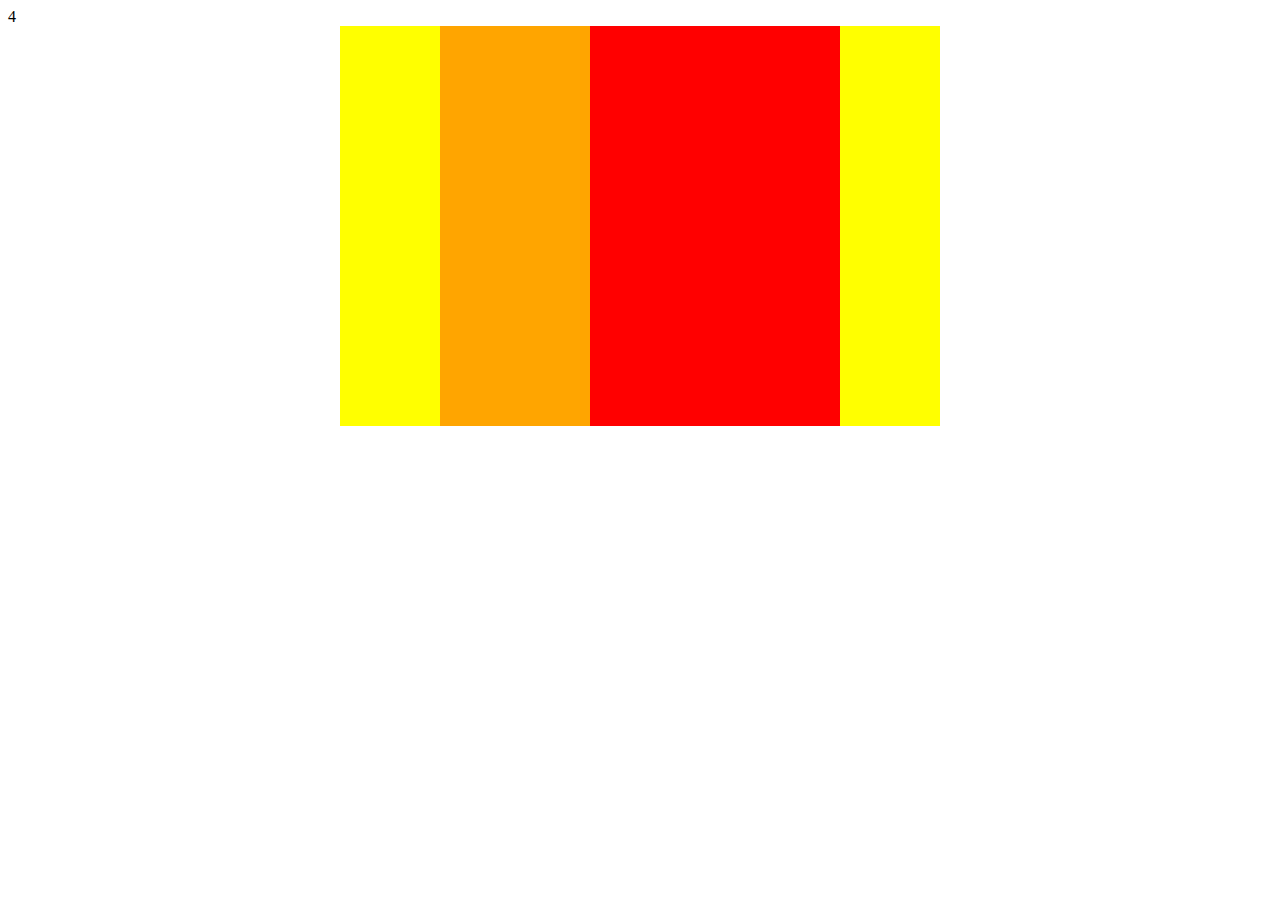
<file: boxes/index.html>
<!DOCTYPE html>
<html lang="ja">
  <head>
    <meta charset="UTF-8" />
    <title>boxes</title>
    <link rel="stylesheet" href="style.css" />
 4 </head>

  <body>
    <div class="boxes">
      <div class="box1"></div>
      <div class="box2"></div>
    </div>
  </body>
</html>
</file>
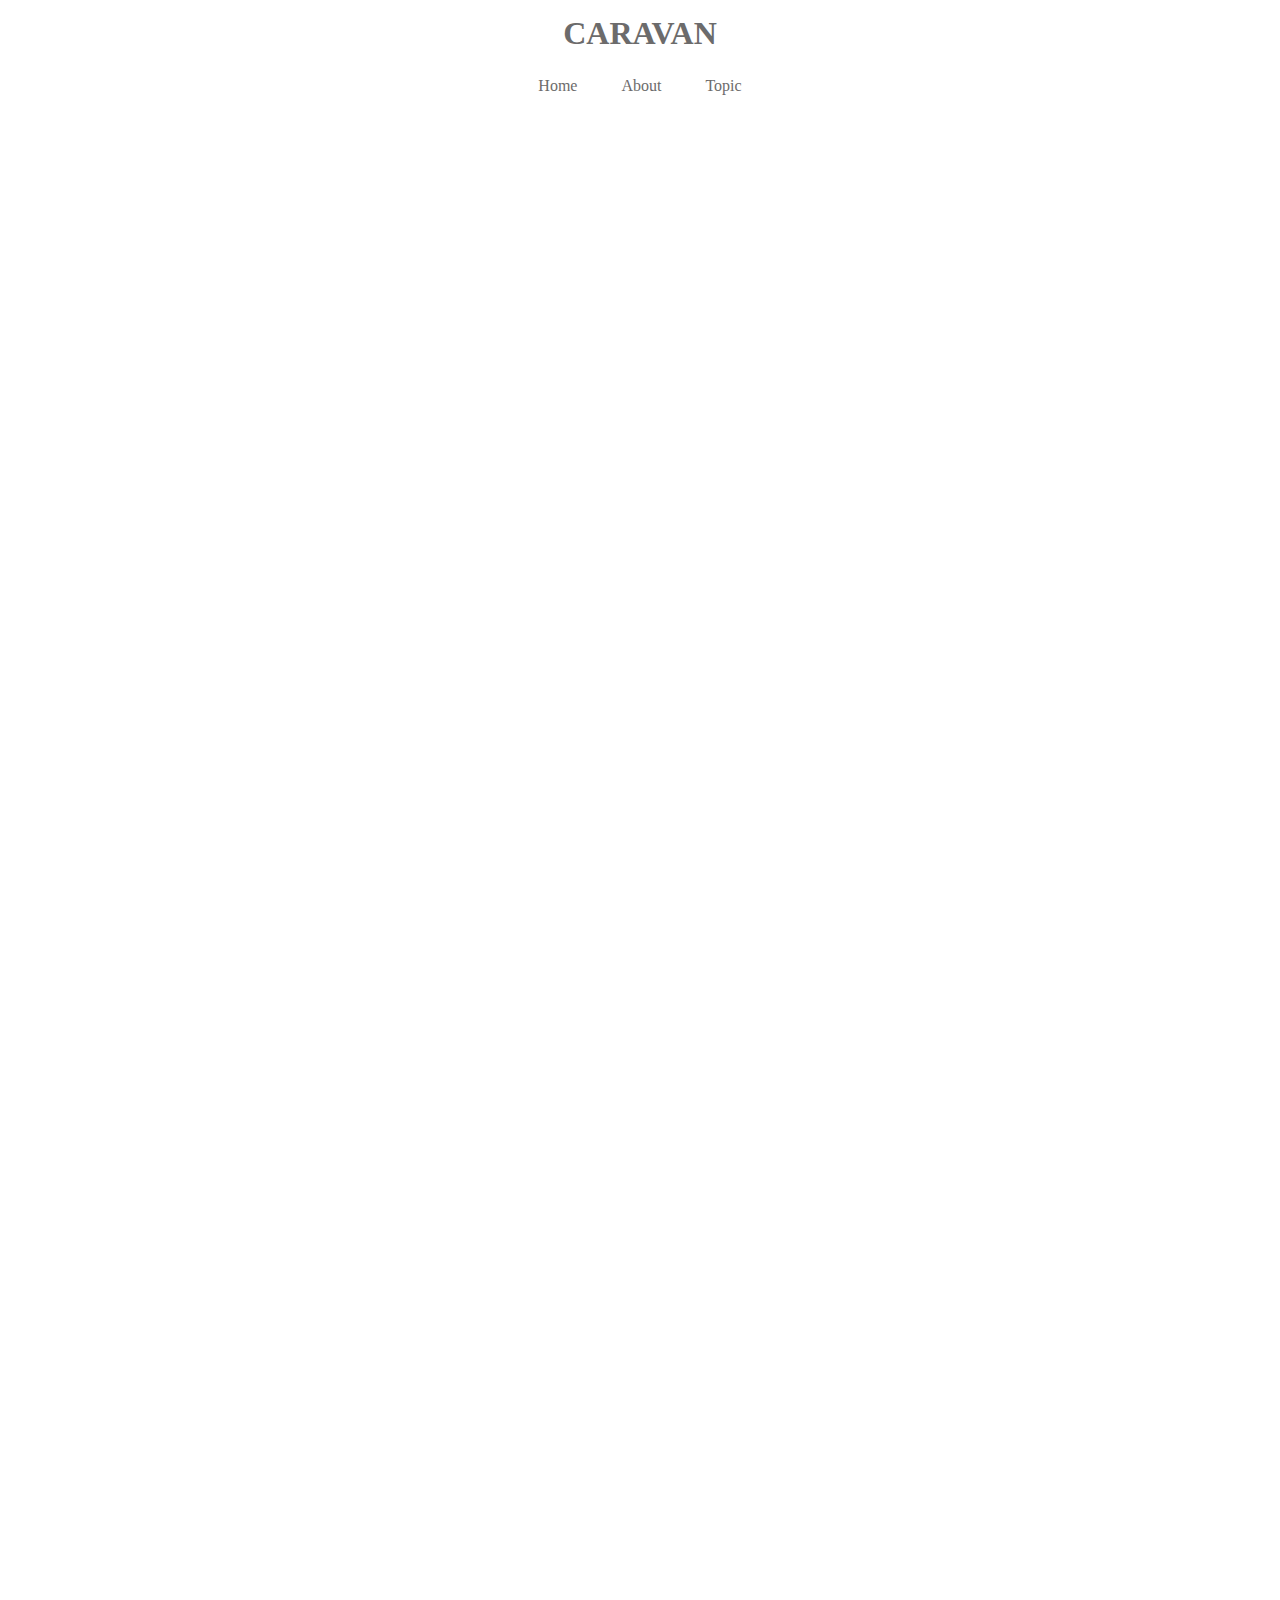
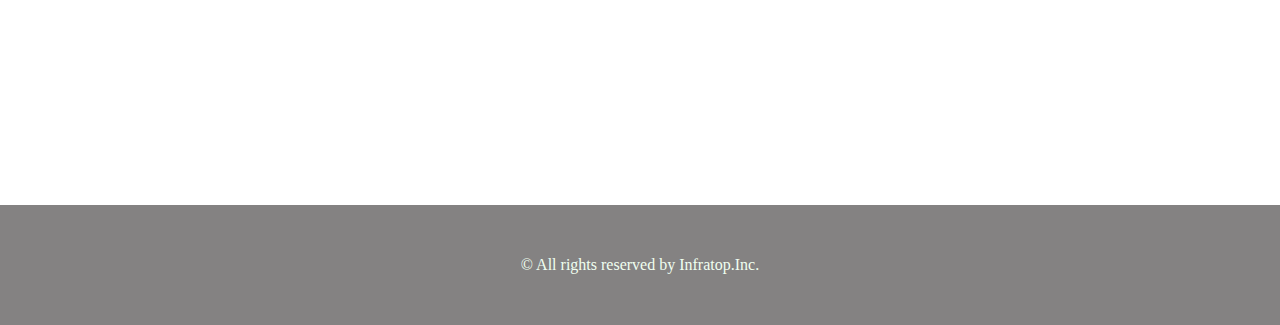
<file: caravan/index.html>
<!DOCTYPE html>
<html lang="ja">
  <head>
    <meta charset="UTF-8" />
    <link rel="stylesheet" href="style.css" />
    <title>CARAVAN</title>
  </head>

  <body>
    <header>
      <h1 class="heading">
        <a href="index.html">
          CARAVAN
        </a>
         </h1>
    </header>
    <nav>
      <ul class="nav-list">
        <li class="nav-list-item">
          <a href="index.html">Home</a>
        </li>
        <li class="nav-list-item">About</li>
        <li class="nav-list-item">Topic</li>
      </ul>
    </nav>
    </div>
    <div class="main-visual">
      <div class="main-visual-content"></div>
    </div>
    <div class="main">
      <div class="blog"></div>
      <div class="sidebar"></div>
    </div>
    <footer>
      <p class="footer-text">© All rights reserved by Infratop.Inc.</p>
    </footer>
  </body>
</html>
</file>
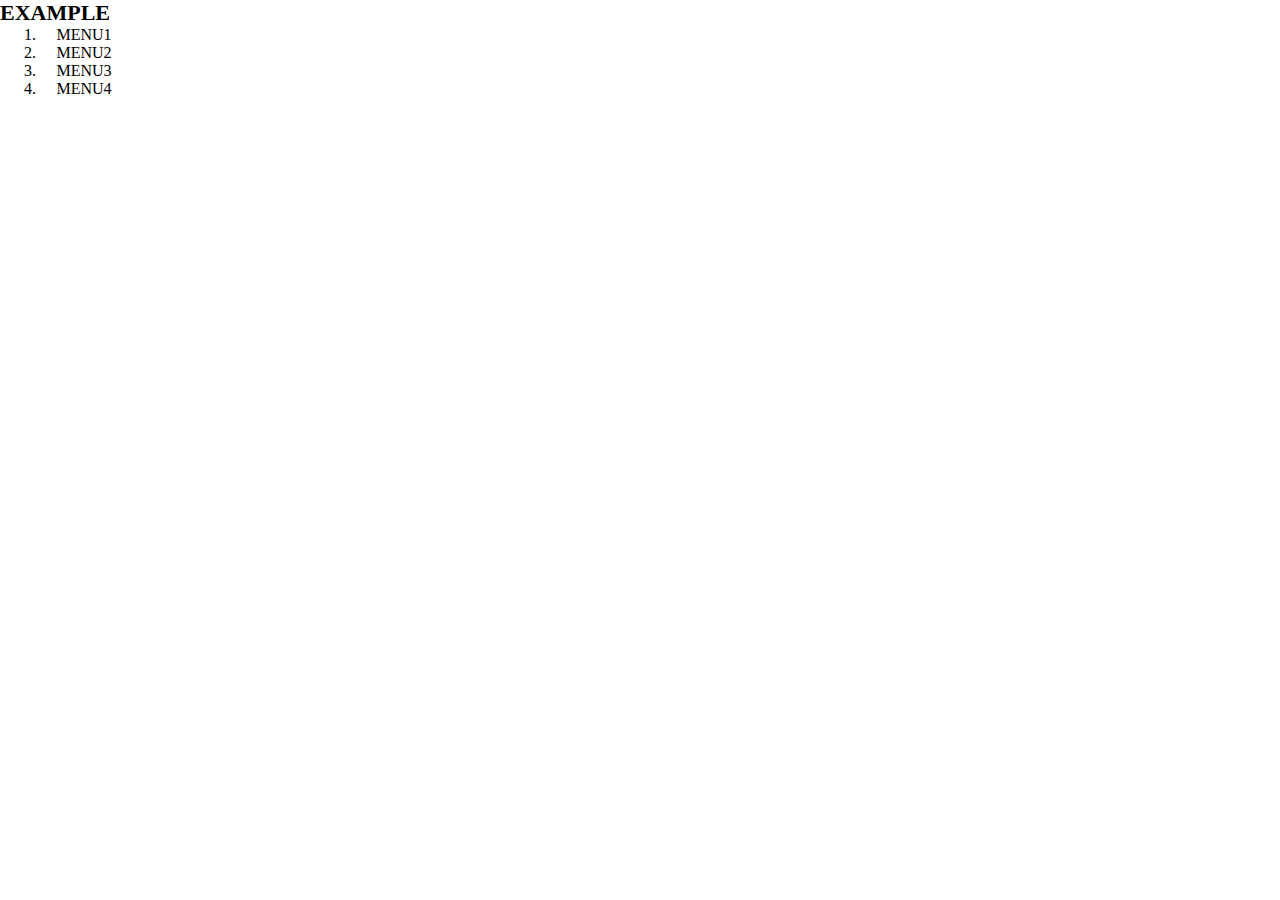
<file: chapter5_plactice/index.html>
<!DOCTYPE html>
<html lang="ja">
 <head>
  <meta charset="UTF-8" />
  <link rel="stylesheet" href="index.css" />
 </head>

 <body>
  <header>
     <h1 class="headline">EXAMPLE</h1>
     <nav class="nav">
       <ol class="list">
        <li class="list-item">MENU1</li>
        <li class="list-item">MENU2</li>
        <li class="list-item">MENU3</li>
        <li class="list-item">MENU4</li>
       </ol>
     </nav>
  </header>
 </body>

<footer></footer>
</html>
</file>
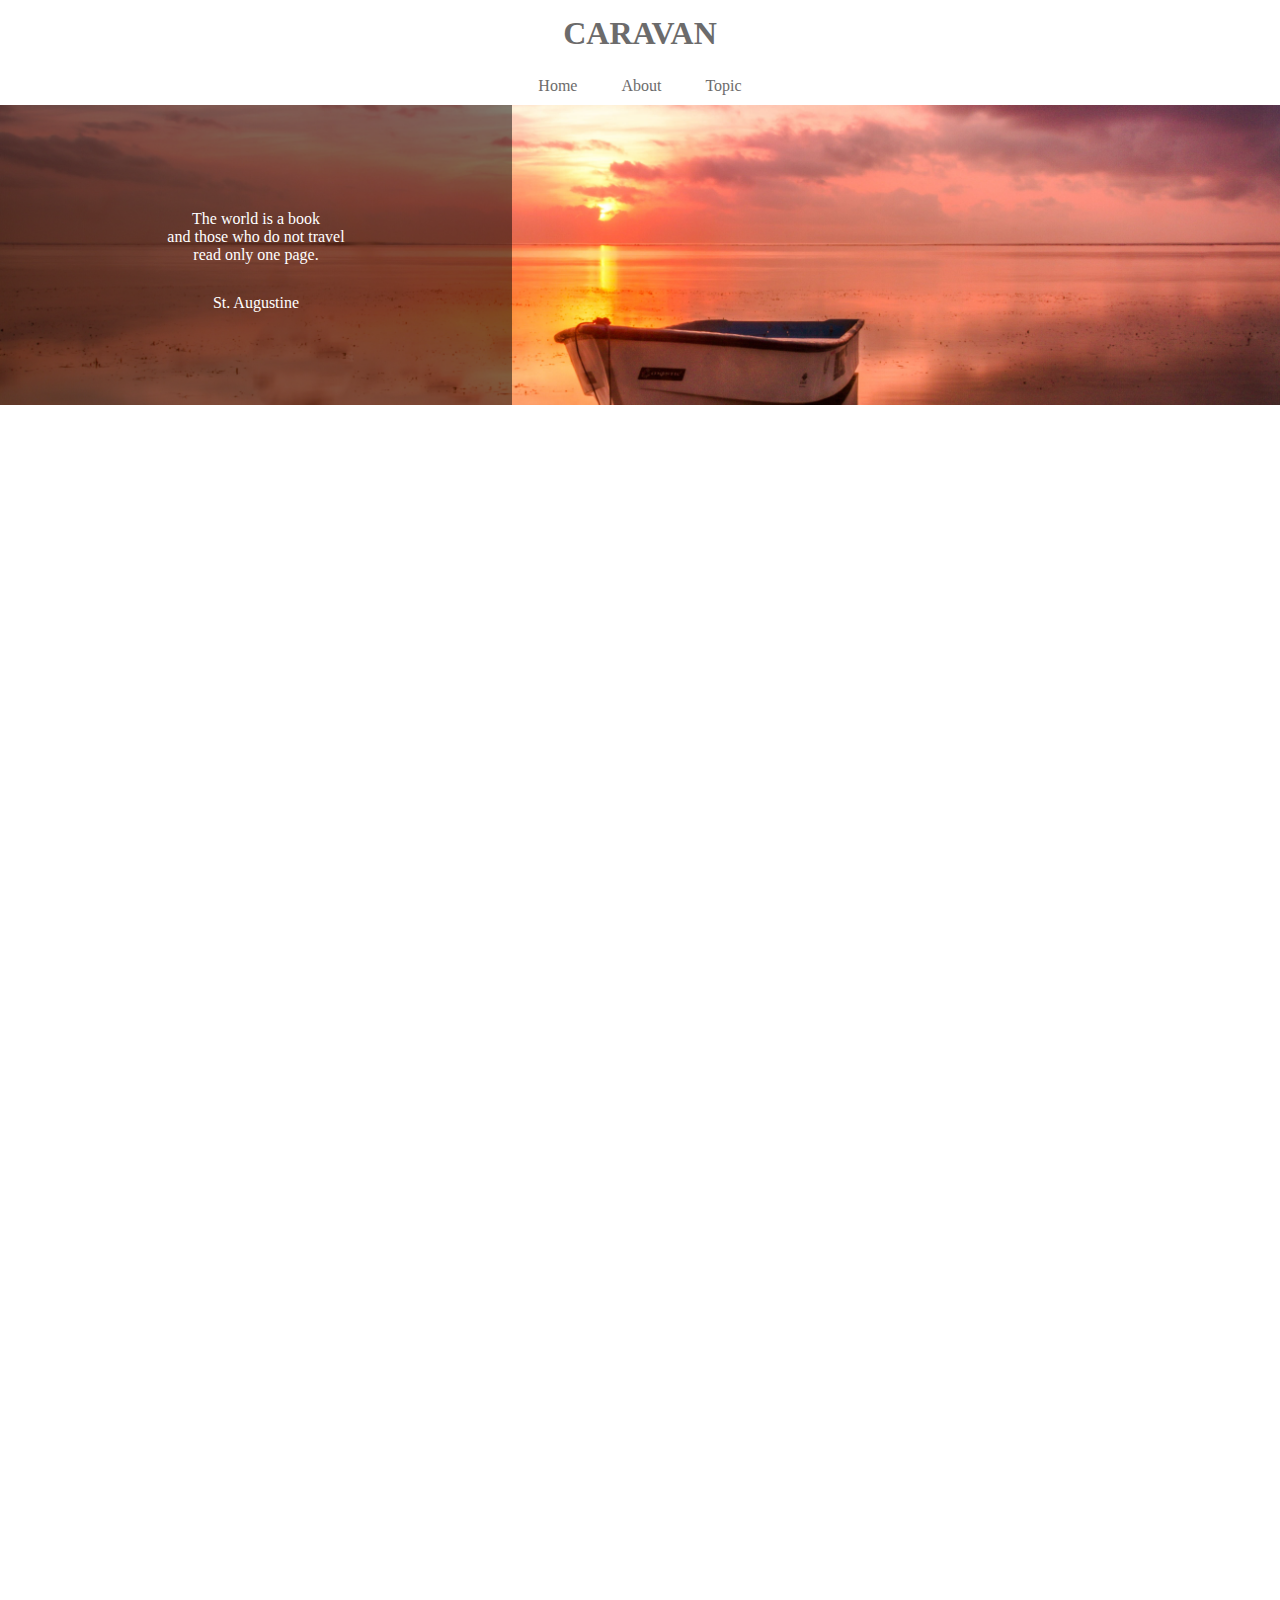
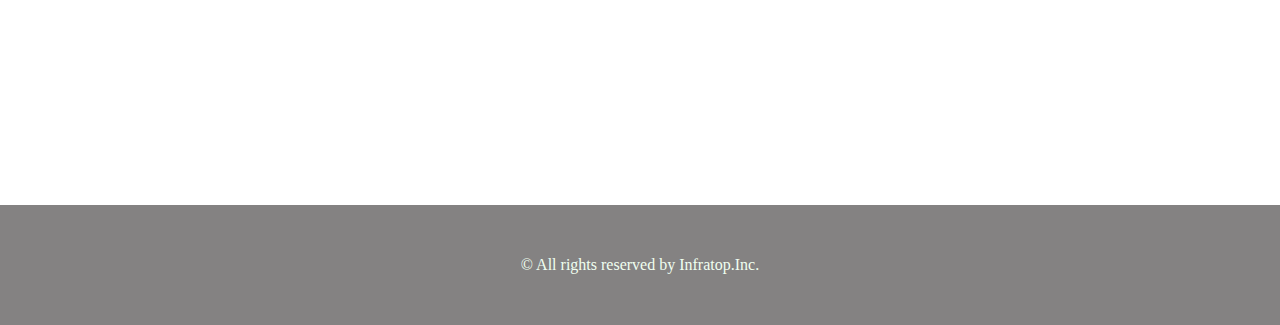
<file: chapter6/index.html>
<!DOCTYPE html>
<html lang="ja">
  <head>
    <meta charset="UTF-8" />
    <link rel="stylesheet" href="style.css" />
    <title>CARAVAN</title>
  </head>

  <body>
    <header>
      <h1 class="heading">
        <a href="index.html">
          CARAVAN
        </a>
         </h1>
    </header>
    <nav>
      <ul class="nav-list">
        <li class="nav-list-item">
          <a href="index.html">Home</a>
        </li>
        <li class="nav-list-item">About</li>
        <li class="nav-list-item">Topic</li>
      </ul>
    </nav>
    </div>
    <div class="main-visual">
      <div class="main-visual-content">
        <p class="main-visual-text">
           The world is a book<br />
           and those who do not travel<br /> 
           read only one page.
       </p>
        <p class="main-visual-name">
          St. Augustine
        </p>
      </div>
    </div>
    <div class="main">
      <div class="blog"></div>
      <div class="sidebar"></div>
    </div>
    <footer>
      <p class="footer-text">© All rights reserved by Infratop.Inc.</p>
    </footer>
  </body>
</html>
</file>
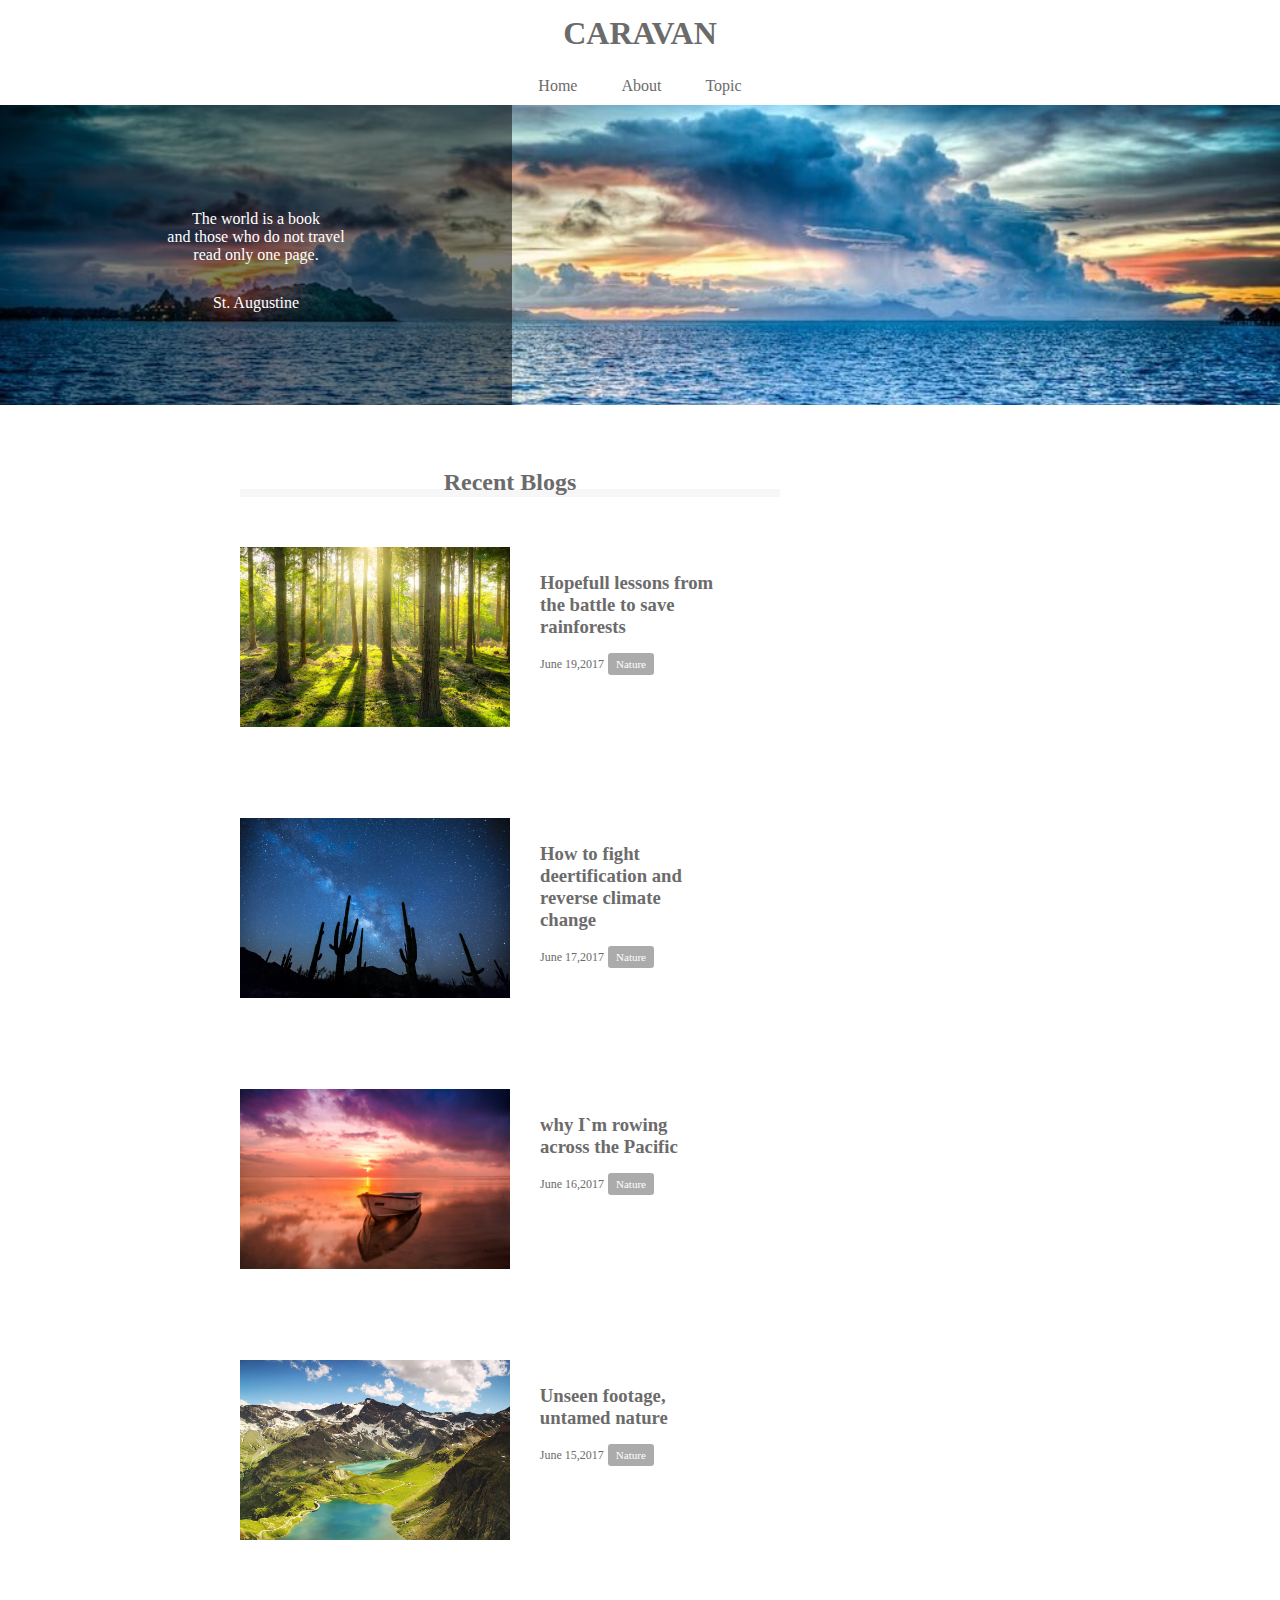
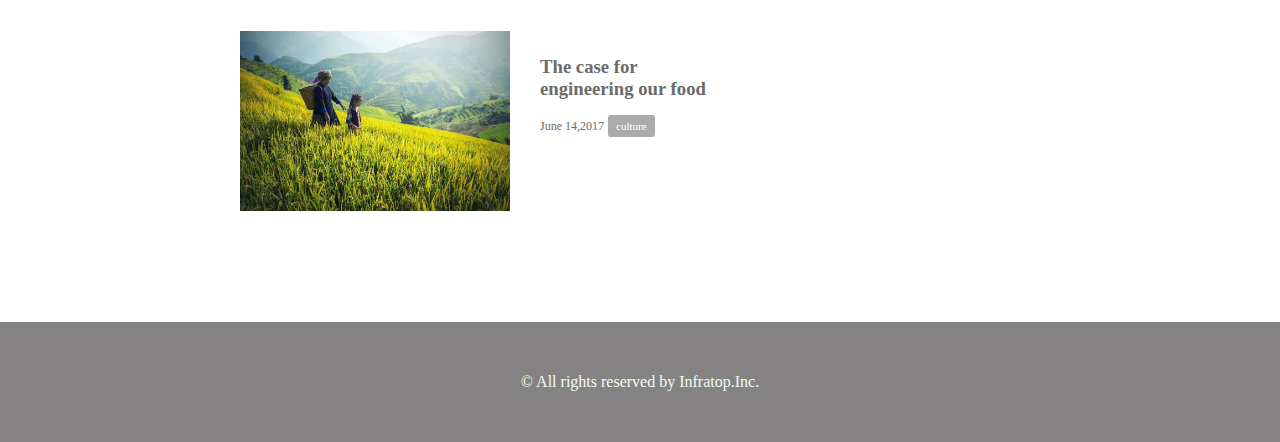
<file: chapter7/index.html>
<!DOCTYPE html>
<html lang="ja">
  <head>
    <meta charset="UTF-8" />
    <link rel="stylesheet" href="style.css" />
    <title>CARAVAN</title>
  </head>

  <body>
    <header>
      <h1 class="heading">
        <a href="index.html">
          CARAVAN
        </a>
         </h1>
    </header>
    <nav>
      <ul class="nav-list">
        <li class="nav-list-item">
          <a href="index.html">Home</a>
        </li>
        <li class="nav-list-item">About</li>
        <li class="nav-list-item">Topic</li>
      </ul>
    </nav>
    </div>
    <div class="main-visual">
      <div class="main-visual-content">
        <p class="main-visual-text">
           The world is a book<br />
           and those who do not travel<br /> 
           read only one page.
       </p>
        <p class="main-visual-name">
          St. Augustine
        </p>
      </div>
    </div>

    <main>
      <section class="blog">
        <h2 class="blog-heading">Recent Blogs</h2>
      <div class="blog-box">
        <div class="blog-item">
          <img class="blog-image" src="img/forest.jpg">
           <section class="blog-text">
            <h3 class="blog-text-heading">
              <href="singlr.html">
                Hopefull lessons from<br>
                the battle to save<br>
                rainforests
              </a>
            </h3>
            <p class="blog-date">June 19,2017</p>
            <span class="category">Nature</span>
          </section> 
        </div>
      </div>

      <div class="blog-box">
        <div class="blog-item">
          <img class="blog-image" src="img/desert.jpg">
           <section class="blog-text">
            <h3 class="blog-text-heading">
              <href="singlr.html">
                How to fight<br>
                deertification and<br>
                reverse climate<br>
                change
              </a>
            </h3>
            <p class="blog-date">June 17,2017</p>
            <span class="category">Nature</span>
          </section> 
        </div>
      </div>

      <div class="blog-box">
        <div class="blog-item">
          <img class="blog-image" src="img/sunset.jpg">
           <section class="blog-text">
            <h3 class="blog-text-heading">
              <href="singlr.html">
                why I`m rowing<br>
                across the Pacific<br>
              </a>
            </h3>
            <p class="blog-date">June 16,2017</p>
            <span class="category">Nature</span>
          </section> 
        </div>
      </div>

      <div class="blog-box">
        <div class="blog-item">
          <img class="blog-image" src="img/italy.jpg">
           <section class="blog-text">
            <h3 class="blog-text-heading">
              <href="singlr.html">
                Unseen footage,<br>
                untamed nature
              </a>
            </h3>
            <p class="blog-date">June 15,2017</p>
            <span class="category">Nature</span>
          </section> 
        </div>
      </div>

      <div class="blog-box">
        <div class="blog-item">
          <img class="blog-image" src="img/asia.jpg">
           <section class="blog-text">
            <h3 class="blog-text-heading">
              <href="singlr.html">
                The case for<br>
                engineering our food
              </a>
            </h3>
            <p class="blog-date">June 14,2017</p>
            <span class="category">culture</span>
          </section> 
        </div>
      </div>

      </section>
      <div class="sidebar"></div>
    </main>

    <footer>
      <p class="footer-text">© All rights reserved by Infratop.Inc.</p>
    </footer>
  </body>
</html>
</file>
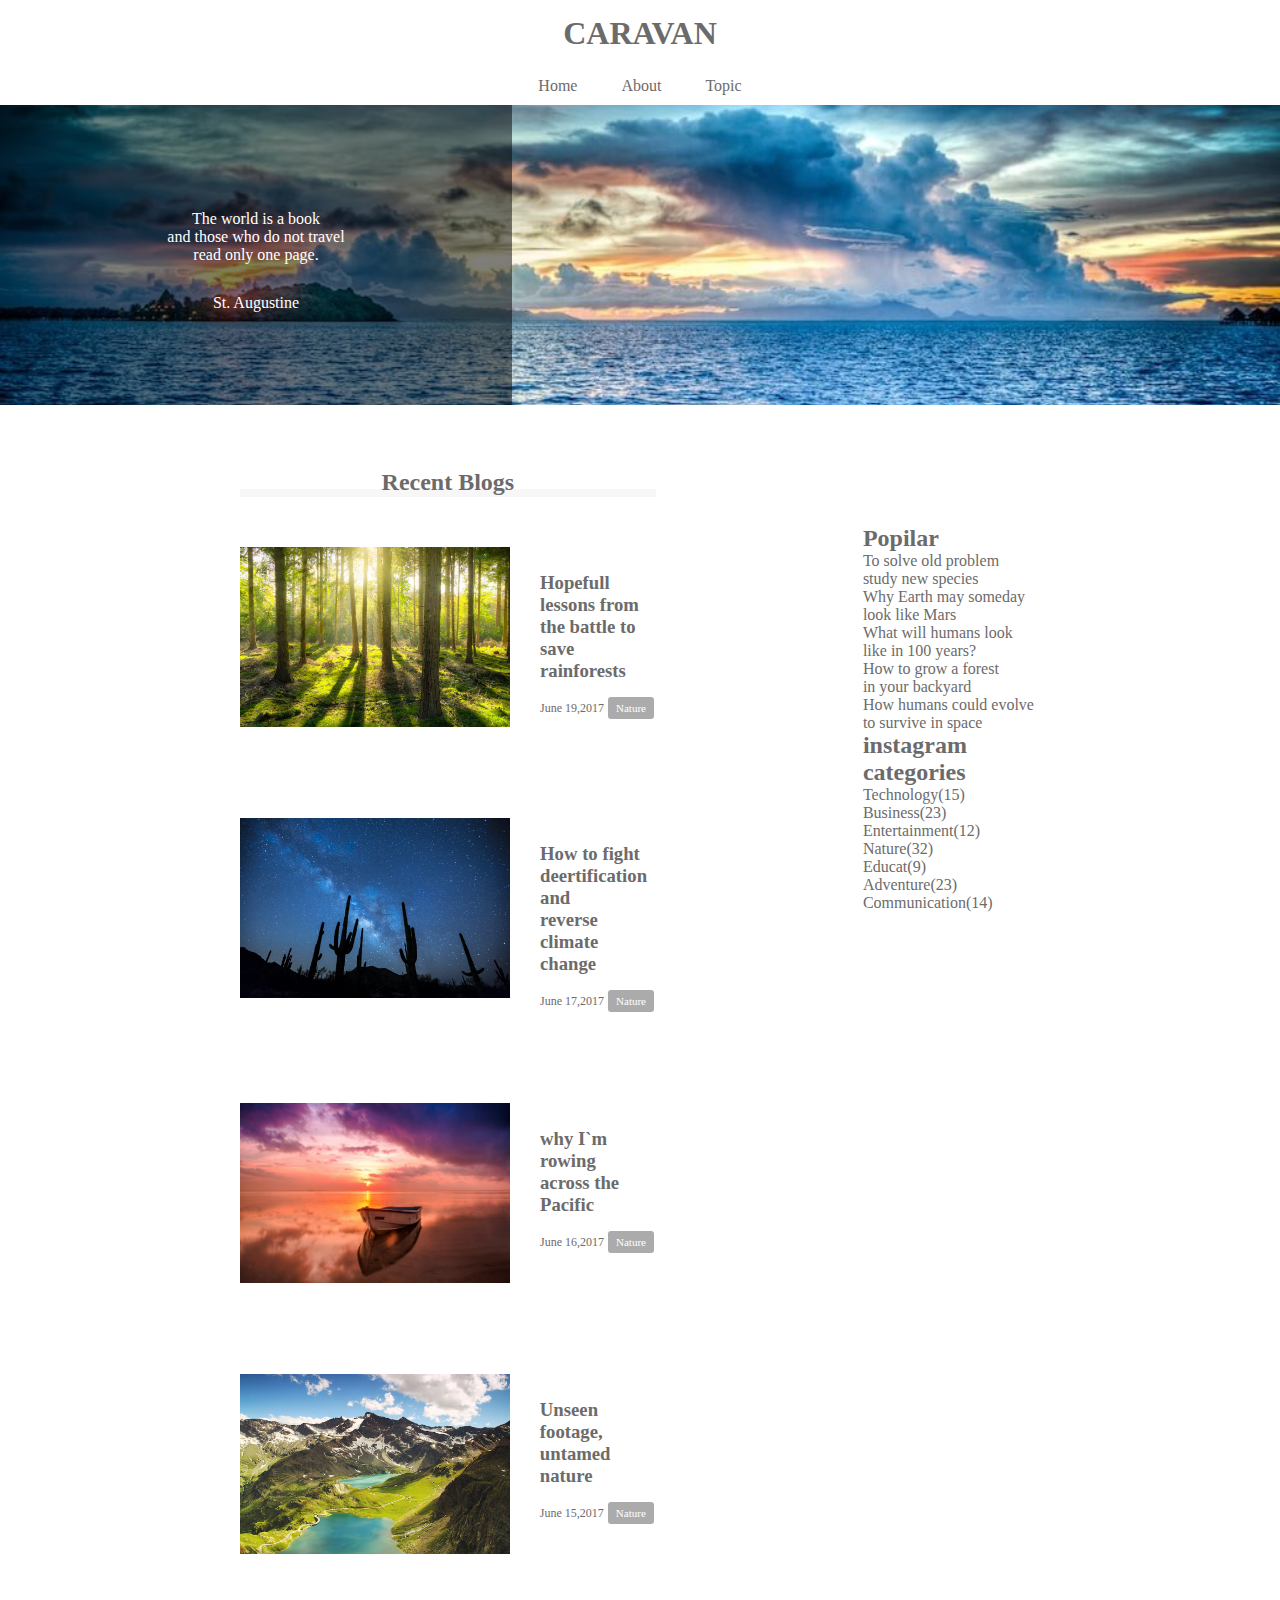
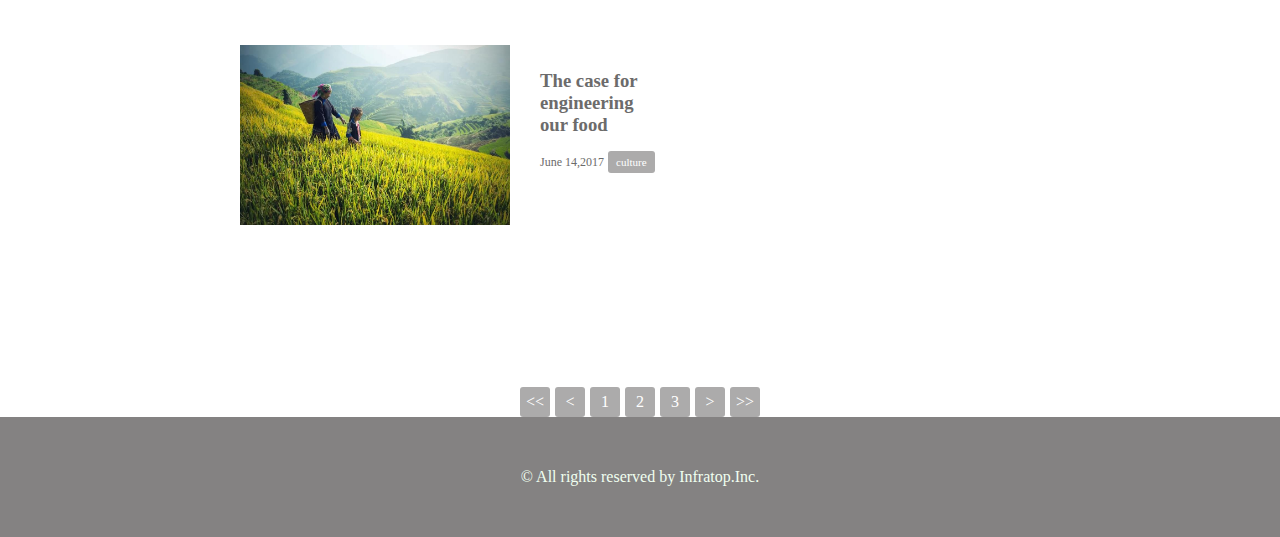
<file: chapter8/index.html>
<!DOCTYPE html>
<html lang="ja">
  <head>
    <meta charset="UTF-8" />
    <link rel="stylesheet" href="style.css" />
    <title>CARAVAN</title>
  </head>

  <body>
    <header>
      <h1 class="heading">
        <a href="index.html">
          CARAVAN
        </a>
         </h1>
    </header>
    <nav>
      <ul class="nav-list">
        <li class="nav-list-item">
          <a href="index.html">Home</a>
        </li>
        <li class="nav-list-item">About</li>
        <li class="nav-list-item">Topic</li>
      </ul>
    </nav>
    </div>
    <div class="main-visual">
      <div class="main-visual-content">
        <p class="main-visual-text">
           The world is a book<br />
           and those who do not travel<br /> 
           read only one page.
       </p>
        <p class="main-visual-name">
          St. Augustine
        </p>
      </div>
    </div>

    <main>
      <section class="blog">
        <h2 class="blog-heading">Recent Blogs</h2>
      <div class="blog-box">
        <div class="blog-item">
          <img class="blog-image" src="img/forest.jpg">
           <section class="blog-text">
            <h3 class="blog-text-heading">
              <href="singlr.html">
                Hopefull lessons from<br>
                the battle to save<br>
                rainforests
              </a>
            </h3>
            <p class="blog-date">June 19,2017</p>
            <span class="category">Nature</span>
          </section> 
        </div>
      </div>

      <div class="blog-box">
        <div class="blog-item">
          <img class="blog-image" src="img/desert.jpg">
           <section class="blog-text">
            <h3 class="blog-text-heading">
              <href="singlr.html">
                How to fight<br>
                deertification and<br>
                reverse climate<br>
                change
              </a>
            </h3>
            <p class="blog-date">June 17,2017</p>
            <span class="category">Nature</span>
          </section> 
        </div>
      </div>

      <div class="blog-box">
        <div class="blog-item">
          <img class="blog-image" src="img/sunset.jpg">
           <section class="blog-text">
            <h3 class="blog-text-heading">
              <href="singlr.html">
                why I`m rowing<br>
                across the Pacific<br>
              </a>
            </h3>
            <p class="blog-date">June 16,2017</p>
            <span class="category">Nature</span>
          </section> 
        </div>
      </div>

      <div class="blog-box">
        <div class="blog-item">
          <img class="blog-image" src="img/italy.jpg">
           <section class="blog-text">
            <h3 class="blog-text-heading">
              <href="singlr.html">
                Unseen footage,<br>
                untamed nature
              </a>
            </h3>
            <p class="blog-date">June 15,2017</p>
            <span class="category">Nature</span>
          </section> 
        </div>
      </div>

      <div class="blog-box">
        <div class="blog-item">
          <img class="blog-image" src="img/asia.jpg">
           <section class="blog-text">
            <h3 class="blog-text-heading">
              <href="singlr.html">
                The case for<br>
                engineering our food
              </a>
            </h3>
            <p class="blog-date">June 14,2017</p>
            <span class="category">culture</span>
          </section> 
        </div>
      </div>

      </section>
      <div class="sidebar"></div>

      <div class="sidebar">
        <section class="popular">
          <h2 class="sidebar-heading common-heading">
            Popilar
          </h2>
          <div class="sidebar-contents">
            <p class="popular-text">To solve old problem<br>study new species</p>
            <p class="popular-text">Why Earth may someday<br>look like Mars</p>
            <p class="popular-text">What will humans look<br>like in 100 years?</p>
            <p class="popular-text">How to grow a forest<br>in your backyard</p>
            <p class="popular-text">How humans could evolve<br>to survive in space</p>
          </div>
        </section>
        <section class="instagram">
          <h2 class="instagram-heading common-g^heaing">instagram</h2>
          <div class="sidebar-contents">
            <div class="instagram-box"></div>
            <div class="instagram-box"></div>
            <div class="instagram-box"></div>
            <div class="instagram-box"></div>
            <div class="instagram-box"></div>
            <div class="instagram-box"></div>
          </div> 
        </section>
        <section class="categories">
          <h2 class="categories-heading common-heading">categories</h2>
          <div claas="sidebar-contents">
            <p class="categories-text">Technology(15)</p>
            <p class="categories-text">Business(23)</p>
            <p class="categories-text">Entertainment(12)</p>
            <p class="categories-text">Nature(32)</p>
            <p class="categories-text">Educat(9)</p>
            <p class="categories-text">Adventure(23)</p>
            <p class="categories-text">Communication(14)</p>
          </div> 
        </section>
      </div>
    </main>

    <div class="pagination">
      <p><<</p>
      <p><</p>
      <p>1</p>
      <p>2</p>
      <p>3</p>
      <p>></p>
      <p>>></p>
    </div>


    <footer>
      <p class="footer-text">© All rights reserved by Infratop.Inc.</p>
    </footer>
  </body>
</html>
</file>
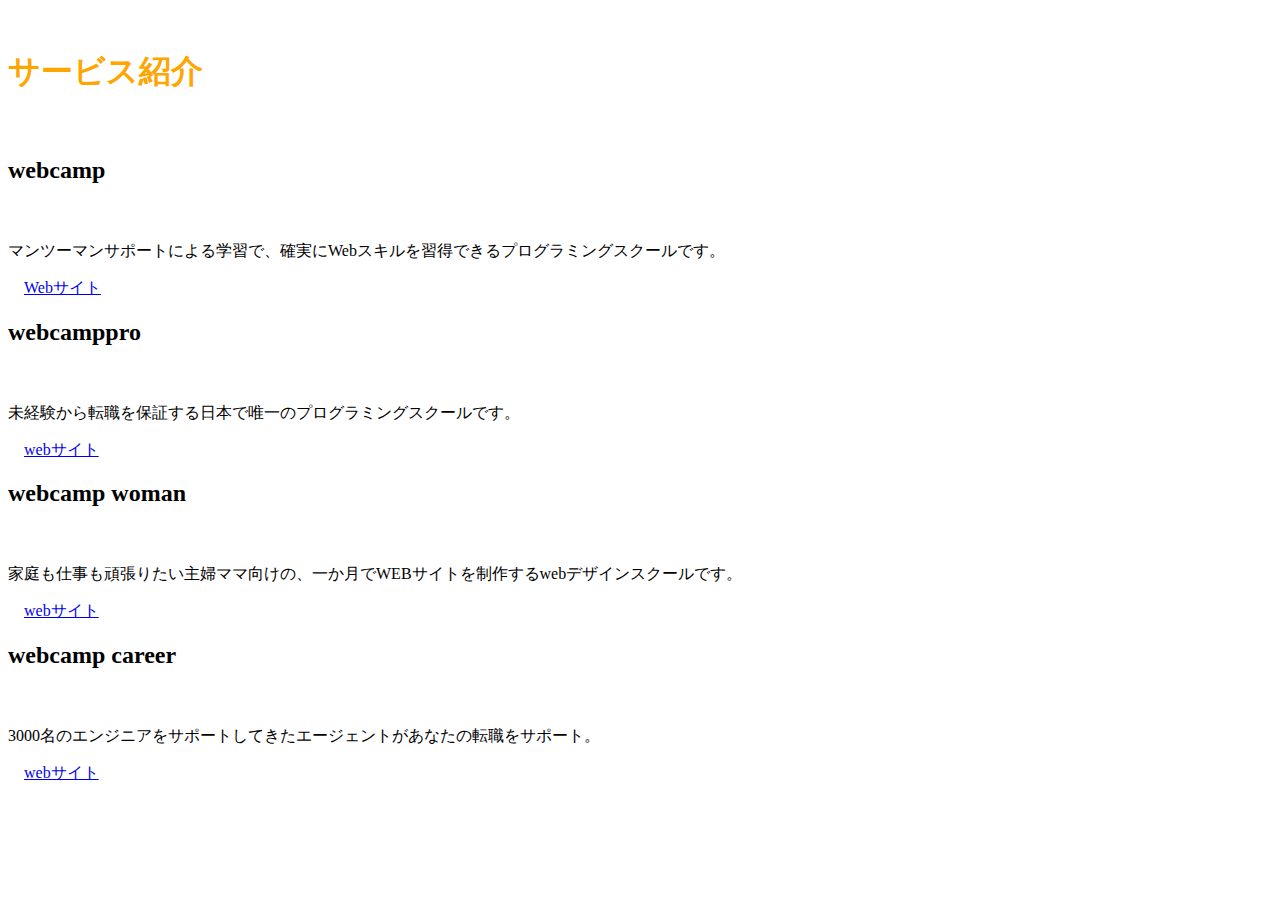
<file: 1-2/exercise.html>
<!DOCTYPE html>
<html lang="ja">
 <head>
  　<meta charset="UTF-8" />
  　<title>二章演習</title>
  <link rel="stylesheet" href="style.css" />
　</head>

　<body>
  　<h1 class="見出し">サービス紹介</h1>
　　<h2>webcamp</h2>
  　<P>マンツーマンサポートによる学習で、確実にWebスキルを習得できるプログラミングスクールです。</P>
  　<a href="https://web-camp.io/">Webサイト</a>
　　<h2>webcamppro</h2>
  　<p>未経験から転職を保証する日本で唯一のプログラミングスクールです。</p>
  　<a href="https://web-camp.io/pro/">webサイト</a>
　　<h2>webcamp woman</h2>
  　<p>家庭も仕事も頑張りたい主婦ママ向けの、一か月でWEBサイトを制作するwebデザインスクールです。</p>
  　<a href="https://web-camp.io/">webサイト</a>
　　<h2>webcamp career</h2>
  　<p>3000名のエンジニアをサポートしてきたエージェントがあなたの転職をサポート。</p>
  　<a href="https://web-camp.io/">webサイト</a>
　</body>
</html>
</file>
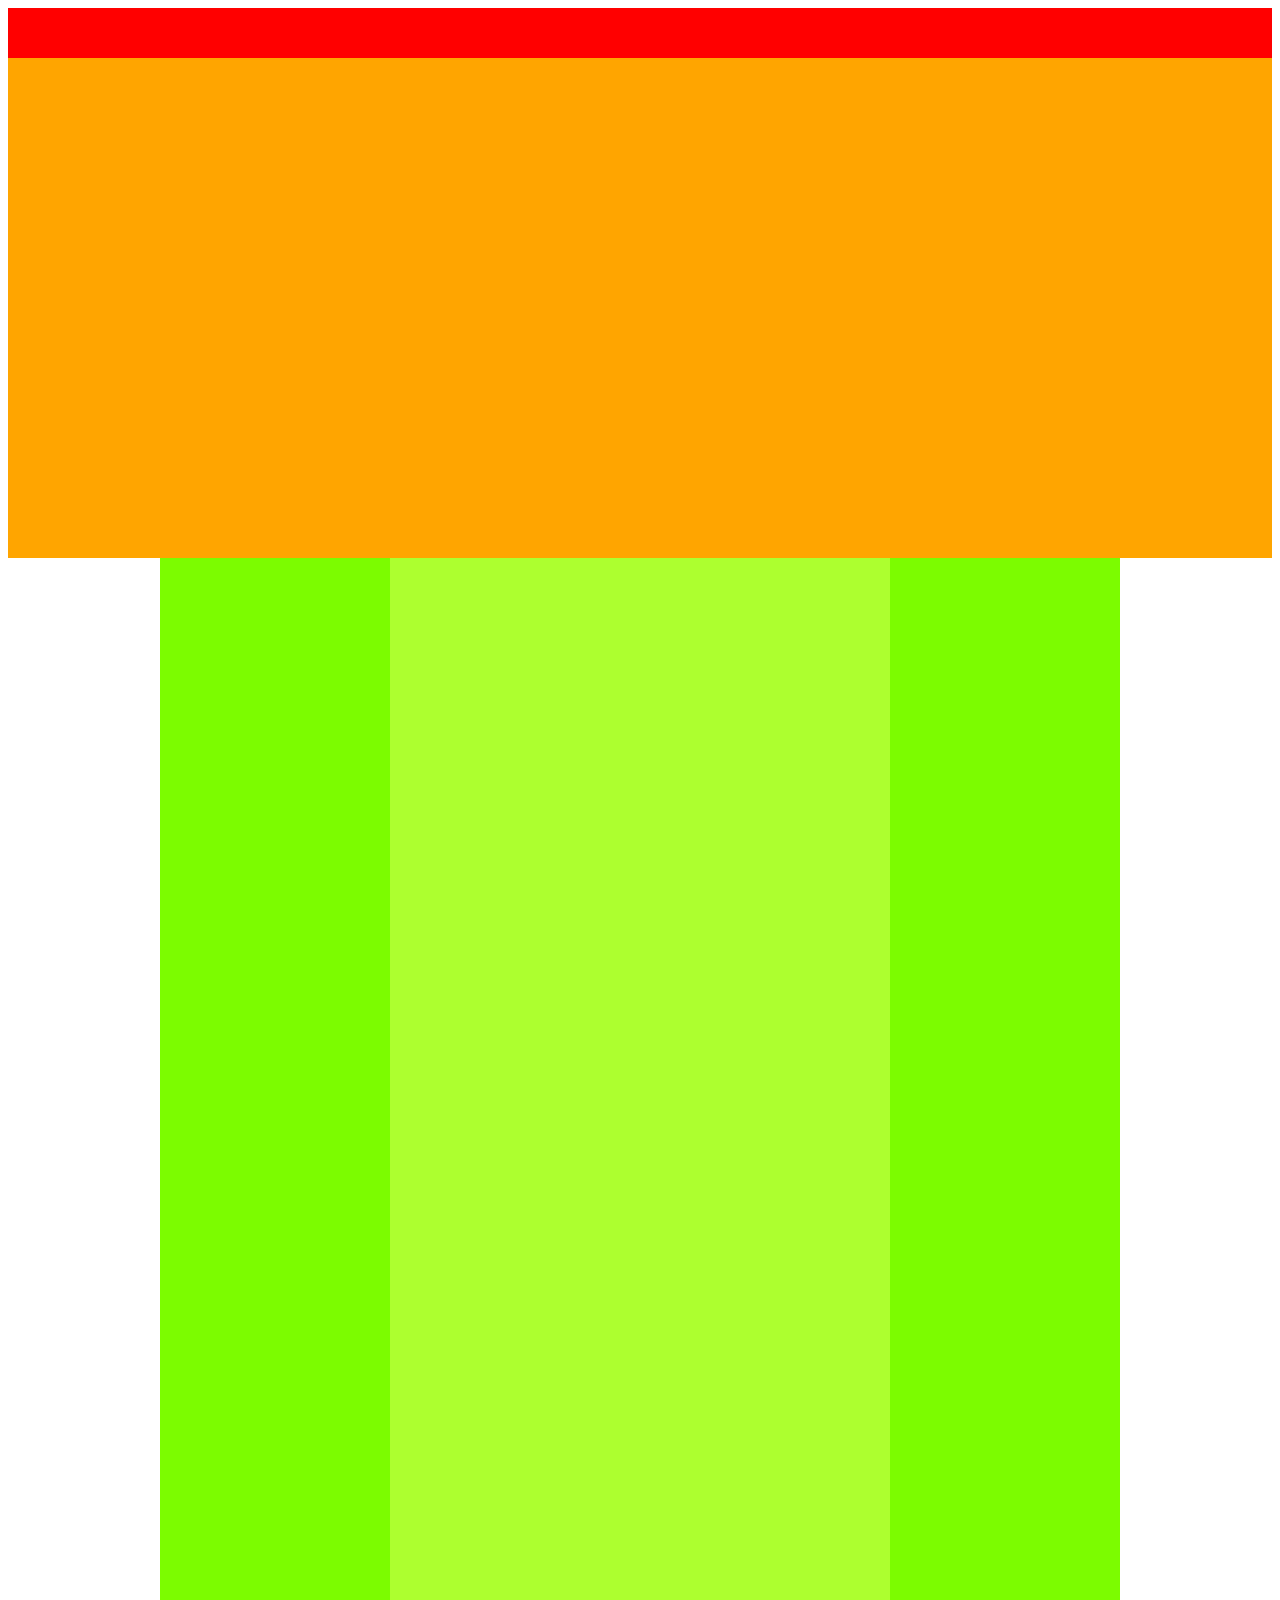
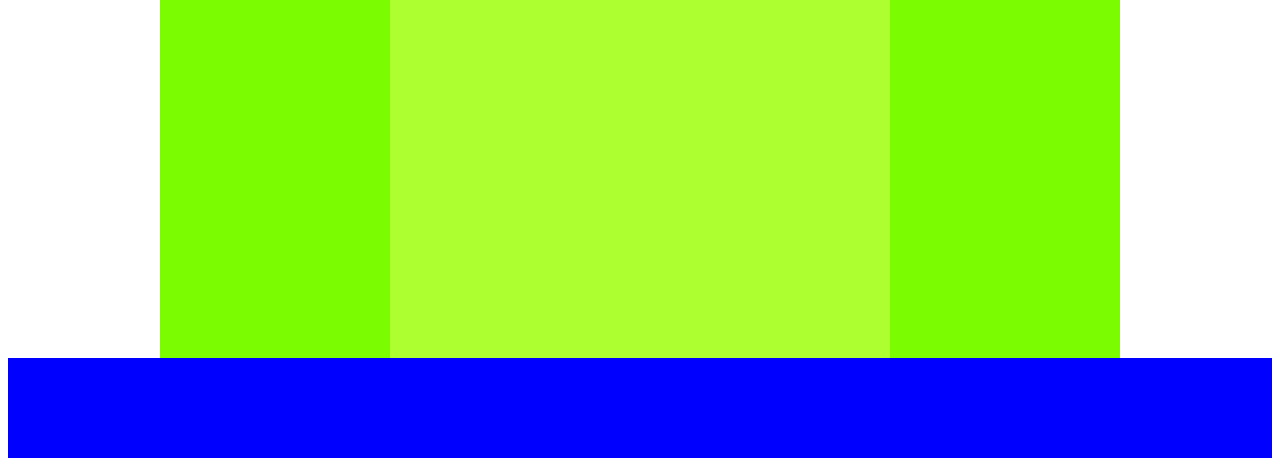
<file: chapter4_exercise/chapter4‗exercise.html>
<!DOCTYPE html>
<html lang="ja">
<head>
  <meta charset="UTF-8">
  <title>chapter4_exercise</title>
  <link rel="stylesheet" href="chapter4_exercise.css"　/>

</head>
<body>
 <div class="header"></div>
 <div class="main-visual"></div>
 <div class="main">
   <div class="main-1"></div>
   <div class="main-2"></div>
   <div class="main-3"></div>
 </div>
 <div class="footer"></div>
</body>
</html>
</file>
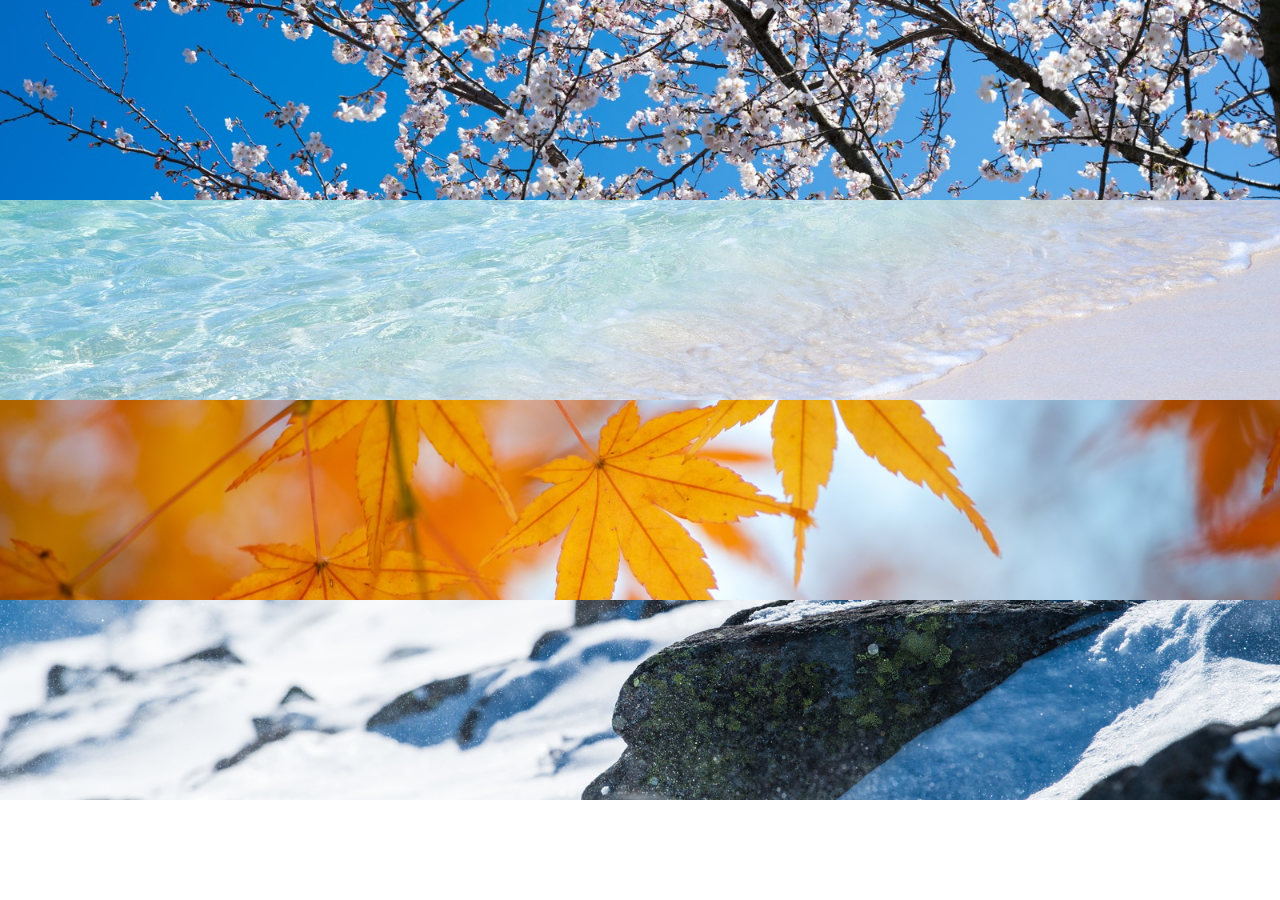
<file: chapter6_exercise/chapter6.html>
<!DOCTYPE html>
<html lang="ja">
  <head>
    <meta charset="UTF-8" />
    <link rel="stylesheet" href="chapter6.css" />
    <title>
      Four seasons
    </title>
  </head>

<body>
 </nav>
    <div class="box1"></div>
    <div class="box2"></div>
    <div class="box3"></div>
    <div class="box4"></div>
  </div>
 </body>
</html>
</file>
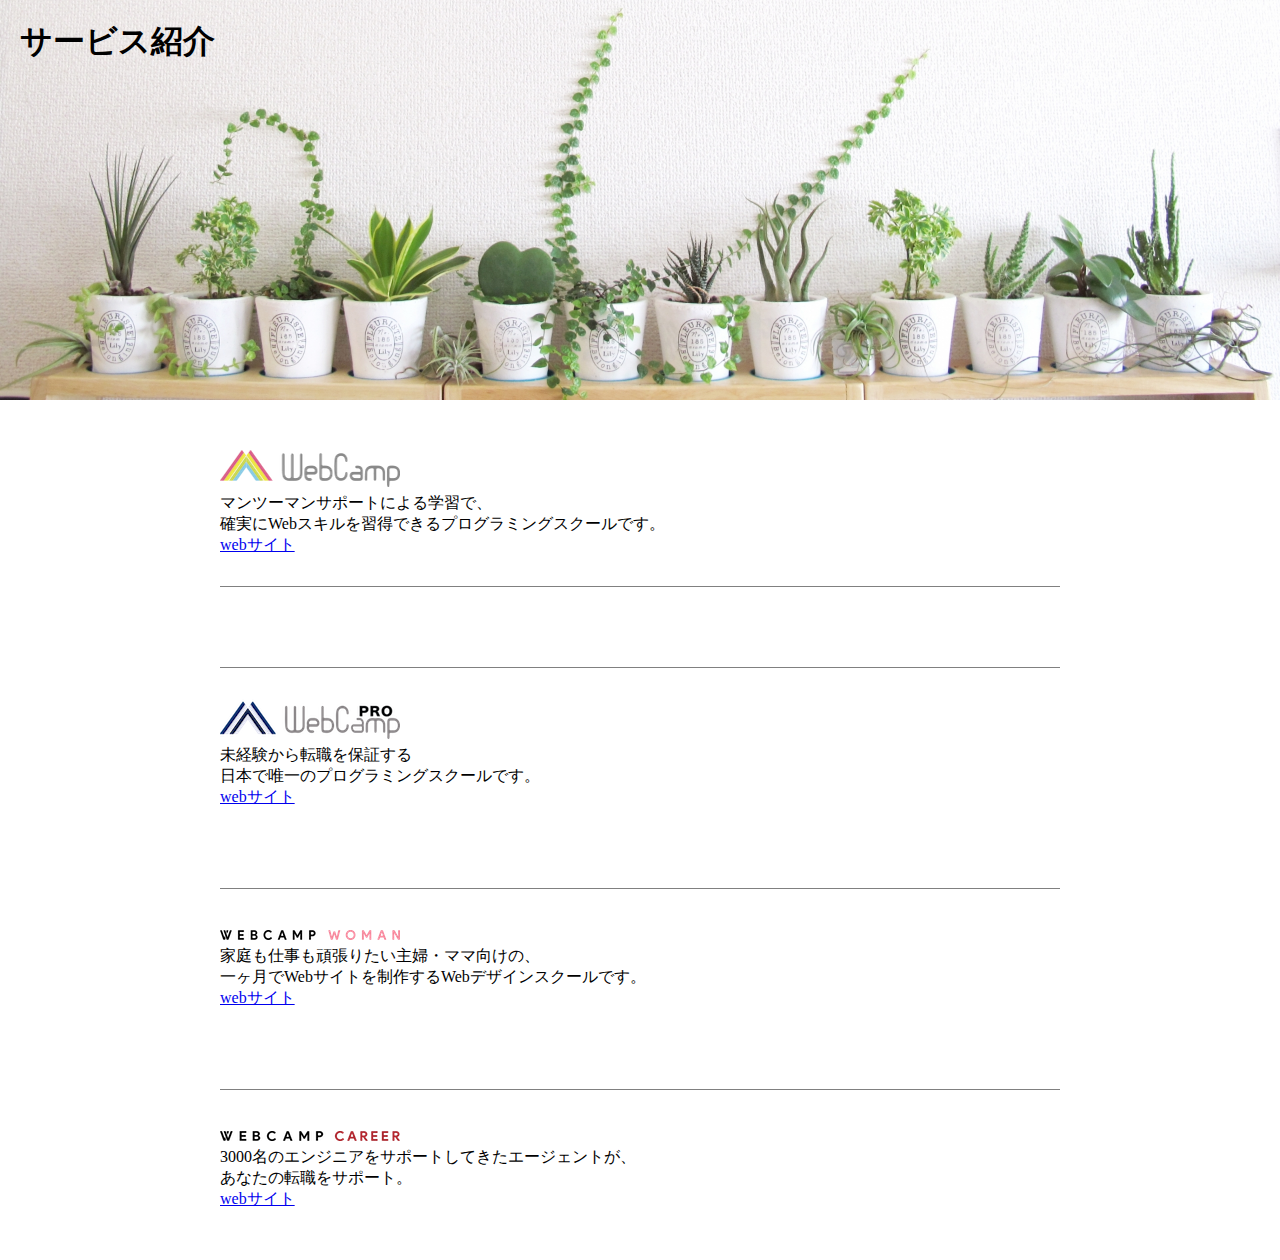
<file: chapter7 - exercise/chapter7-exercise.html>
<!DOCTYPE html>
<html lang="ja">
  <head>
    <meta charset="UTF-8" />
    <link rel="stylesheet" href="chapter7.css" />
    <title>第7章演習問題</title>
  </head>
  <body>
    <section class="main-visual">
      <h1 class="headline">サービス紹介</h1>
    </section>
    <main>
      <section class="service1">
        <h2>
          <img src="img/wc-logo.png" alt="ロゴ" />
        </h2>
        <p>
          マンツーマンサポートによる学習で、<br />
          確実にWebスキルを習得できるプログラミングスクールです。
        </p>
        <a href="https://web-camp.io/">webサイト</a>
      </section>
    <main>
      <section class="service2"></section>
       <h2>
        <img src="img/wcp-logo.png" alt="ロゴ"/>
       </h2>
       <p>
        未経験から転職を保証する<br />
        日本で唯一のプログラミングスクールです。
　　　 </p>
       <a href="https://web-camp.io/pro/">webサイト</a>
    </main>
    <main>
      <section class="service2"></section>
       <h2>
        <img src="img/wcw-logo.png" alt="ロゴ"/>
       </h2>
       <p>
        家庭も仕事も頑張りたい主婦・ママ向けの、<br />
        一ヶ月でWebサイトを制作するWebデザインスクールです。
　　　 </p>
       <a href="https://web-camp.io/">webサイト</a>
    </main>

    <main>
      <section class="service2"></section>
       <h2>
        <img src="img/wcc-logo.png" alt="ロゴ"/>
       </h2>
       <p>
        3000名のエンジニアをサポートしてきたエージェントが、<br />
        あなたの転職をサポート。
　　　 </p>
       <a href="https://web-camp.io/">webサイト</a>
    </main>
</html>
</file>
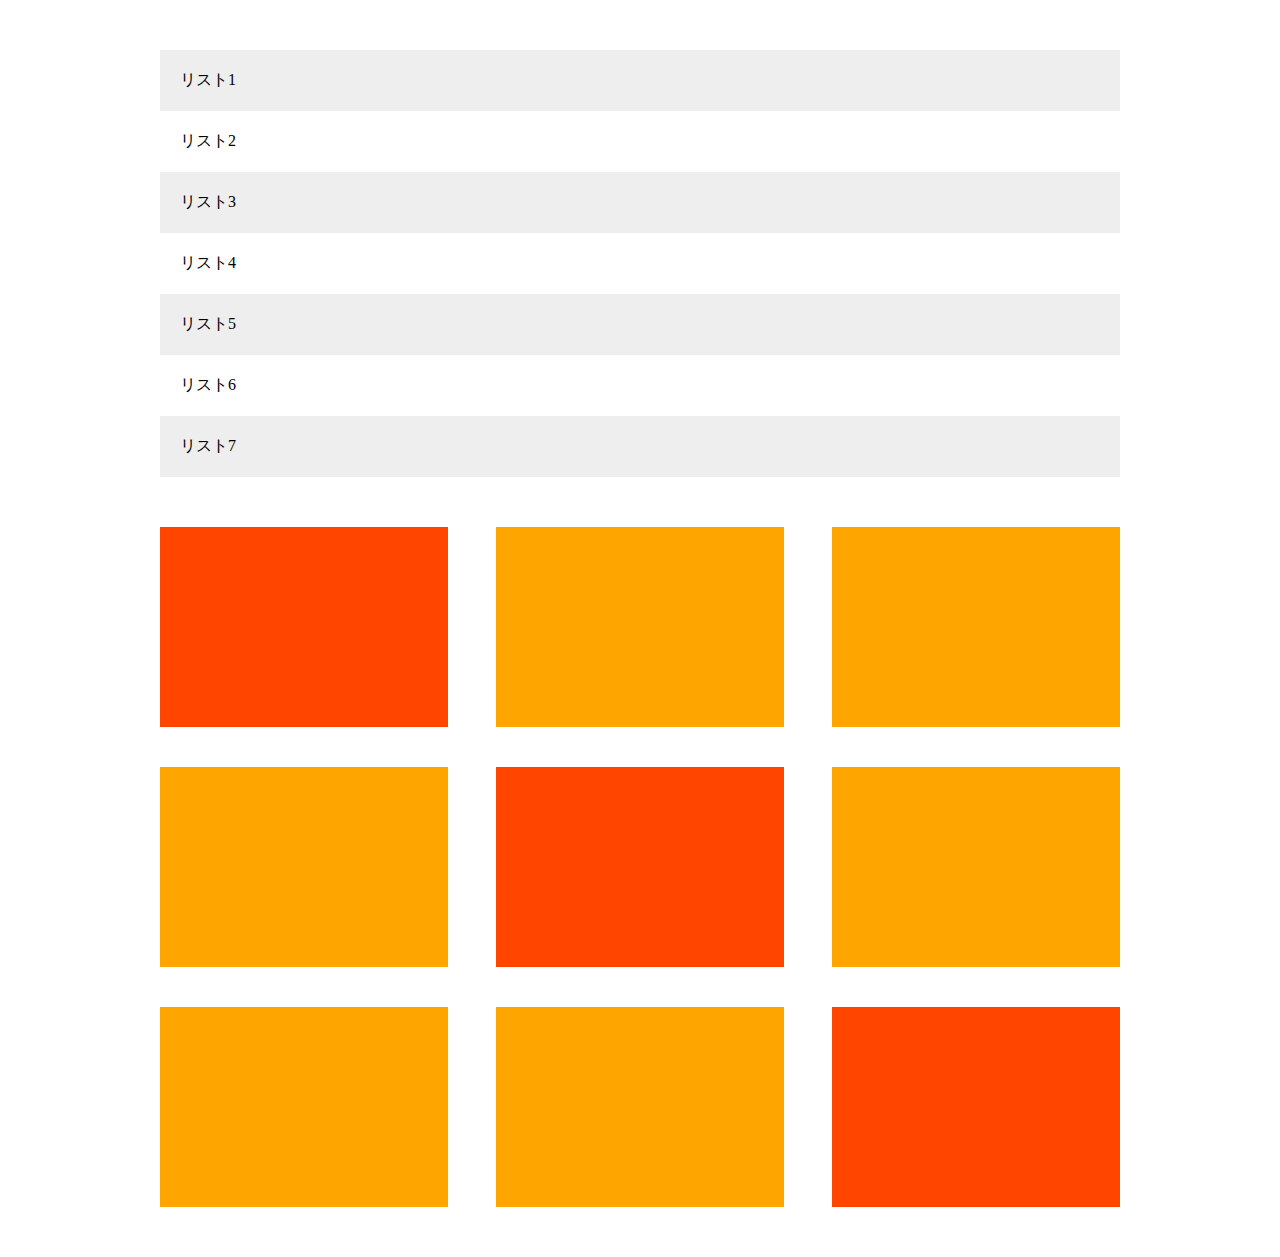
<file: chapter8_exercise/chapter8.html>
<!DOCTYPE html>
<html lang="ja">
  <head>
    <meta charset="UTF-8" />
    <title>8章演習</title>
    <link rel="stylesheet" href="chapter8.css" />
  </head>
  <body>
    <main>
      <ul class="list">
        <li class="item">リスト1</li>
        <li class="item">リスト2</li>
        <li class="item">リスト3</li>
        <li class="item">リスト4</li>
        <li class="item">リスト5</li>
        <li class="item">リスト6</li>
        <li class="item">リスト7</li>
      </ul>

      <div class="boxy">
        <div class="box"></div>
        <div class="box"></div>
        <div class="box"></div>
        <div class="box"></div>
        <div class="box"></div>
        <div class="box"></div>
        <div class="box"></div>
        <div class="box"></div>
        <div class="box"></div>
      </div>
    </main>
  </body>
</html>
</file>
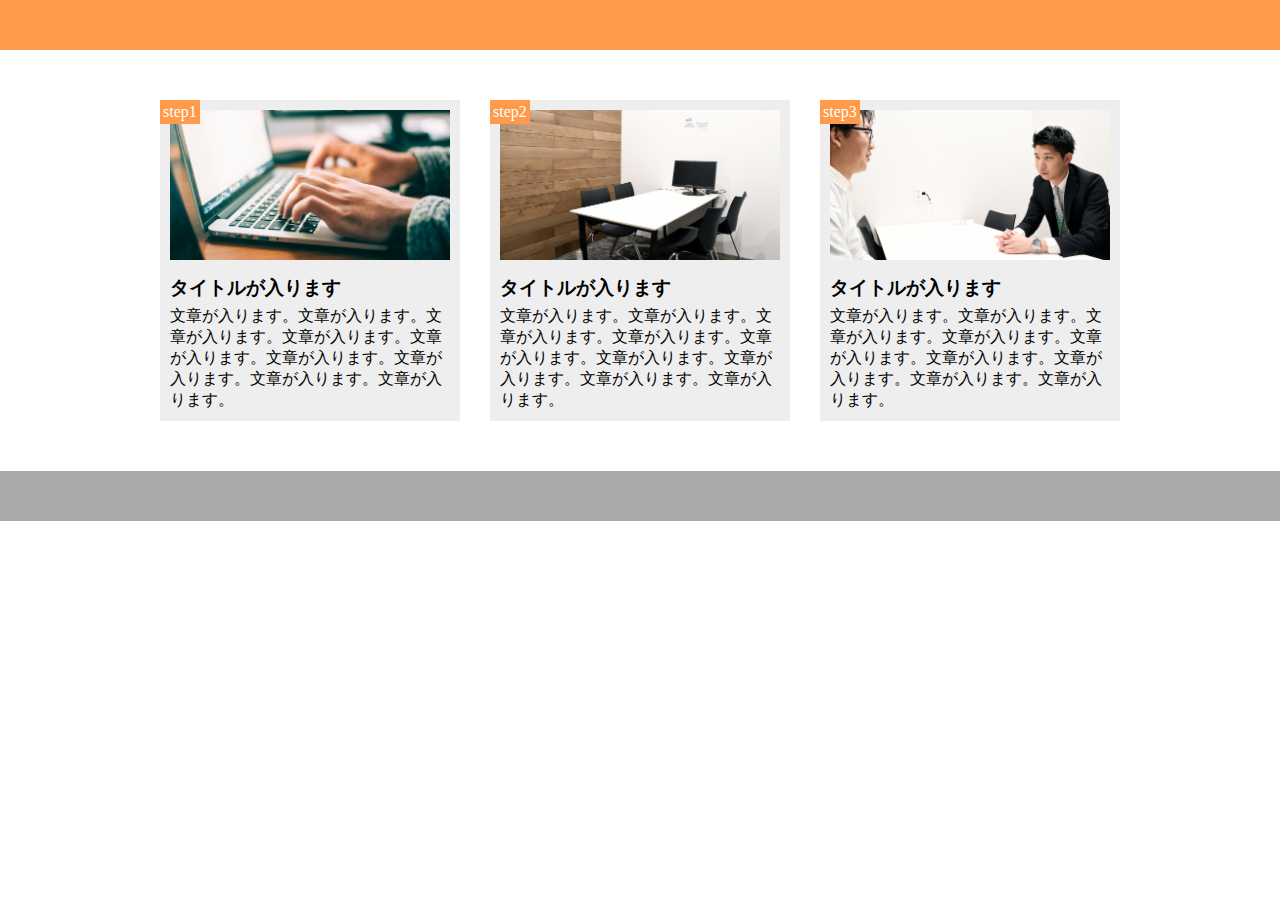
<file: chapter9_exercise/chapter9_exercise.html>
<!DOCTYPE html>
<html lang="ja">
  <head>
    <link rel="stylesheet" href="chapter9_exercise.css" />
    <title>第9章演習問題</title>
  </head>

  <body>
    <header></header>
    <main>
      <div class="box">
        <div class="img1"></div>
        <span class="step">step1</span>
        <h3 class="title">タイトルが入ります</h3>
        <p class="text">
          文章が入ります。文章が入ります。文章が入ります。文章が入ります。文章が入ります。文章が入ります。文章が入ります。文章が入ります。文章が入ります。
        </p>
      </div>

      <div class="box">
        <div class="img2"></div>
        <span class="step">step2</span>
        <h3 class="title">タイトルが入ります</h3>
        <p class="text">
          文章が入ります。文章が入ります。文章が入ります。文章が入ります。文章が入ります。文章が入ります。文章が入ります。文章が入ります。文章が入ります。
        </p>
      </div>

      <div class="box">
        <div class="img3"></div>
        <span class="step">step3</span>
        <h3 class="title">タイトルが入ります</h3>
        <p class="text">
          文章が入ります。文章が入ります。文章が入ります。文章が入ります。文章が入ります。文章が入ります。文章が入ります。文章が入ります。文章が入ります。
        </p>
      </div>
    </main>
    <footer></footer>
  </body>
</html>
</file>
<file: boxes/style.css>
.boxes {
  width: 600px;
  margin: 0 auto;
  background-color:  yellow;
  display: flex;
  justify-content: center;
}

.box1 {
  width: 150px;
  height: 400px;
  background-color: orange;
}

.box2 {
  width: 250px;
  height: 400px;
  background-color: red;
}
</file>
<file: caravan/style.css>
* {
  margin: 0;
  padding: 0;
  box-sizing: border-box;
  color: #6c6b6b;
}

a {
  text-decoration: none;
}

header {
  width: 90%;
  padding: 15px 0;
  margin: 0 auto;
  text-align: center;
}

header .heading {
  font-size: 32px;
}

.nav-list {
  text-align: center;
  padding: 10px 0;
  margin: 0 auto;
}

.nav-list-item {
  list-style: none;
  display: inline-block;
  margin: 0 20px;
}

.main-visual {
  width: 100%;
  height: 300px;
}

.main-visual-content {
  width: 350px;
  height: 300px;
}

.main {
  width: 840px;
  display: flex;
  justify-content: center;
  margin: 0 auto;
}

.blog {
  width: 600px;
  height: 1400px;
}

.sidebar {
  width: 240px;
  height: 1400px;
}

footer {
  width: 100%;
  height: 120px;
  text-align: center;
  line-height: 120px;
  background-color: #848282;
}

.footer-text {
  color: honeydew;
}
</file>
<file: chapter5_plactice/index.css>
* {
  margin: 0;
  padding: 0%;
  box-sizing: border-box;
}

header {
  width: 10%;
}

.headline {
  font-size: 22px;
}

nav {
  text-align: center;
}

.list {
  padding-left: 40px;
}
</file>
<file: chapter6/style.css>
* {
  margin: 0;
  padding: 0;
  box-sizing: border-box;
  color: #6c6b6b;
}

a {
  text-decoration: none;
}

header {
  width: 90%;
  padding: 15px 0;
  margin: 0 auto;
  text-align: center;
}

header .heading {
  font-size: 32px;
}

.nav-list {
  text-align: center;
  padding: 10px 0;
  margin: 0 auto;
}

.nav-list-item {
  list-style: none;
  display: inline-block;
  margin: 0 20px;
}

.main-visual {
  width: 100%;
  height: 300px;
  background-image: url(img/sunset.jpg);
  background-size: cover; 
  background-position: center;  
}

.main-visual-content {
  width: 40%;
  height: 300px;
  background-color: rgba(0,0,0,0.5);
  text-align: center;
  padding-top: 105px;
}

.main-visual-text {
  color: #fff;
}

.main-visual-name {
 margin-top: 30px;
 color: #fff
 ;
}

.main {
  width: 840px;
  display: flex;
  justify-content: center;
  margin: 0 auto;
}

.blog {
  width: 600px;
  height: 1400px;
}

.sidebar {
  width: 240px;
  height: 1400px;
}

footer {
  width: 100%;
  height: 120px;
  text-align: center;
  line-height: 120px;
  background-color: #848282;
}

.footer-text {
  color: honeydew;
}
</file>
<file: chapter7/style.css>
* {
  margin: 0;
  padding: 0;
  box-sizing: border-box;
  color: #6c6b6b;
}

a {
  text-decoration: none;
}

header {
  width: 90%;
  padding: 15px 0;
  margin: 0 auto;
  text-align: center;
}

header .heading {
  font-size: 32px;
}

.nav-list {
  text-align: center;
  padding: 10px 0;
  margin: 0 auto;
}

.nav-list-item {
  list-style: none;
  display: inline-block;
  margin: 0 20px;
}

.main-visual {
  width: 100%;
  height: 300px;
  background-image: url(img/mv.jpg);
  background-size: cover; 
  background-position: center;  
}

.main-visual-content {
  width: 40%;
  height: 300px;
  background-color: rgba(0,0,0,0.5);
  text-align: center;
  padding-top: 105px;
}

.main-visual-text {
  color: #fff;
}

.main-visual-name {
 margin-top: 30px;
 color: #fff
 ;
}

main {
  width: 800px; 
  display: flex; 
  justify-content: center; 
  margin: 0 auto; 
  padding: 70px 0; 
}

.blog {
  width: 540px;
  margin-right: 30px; 
}

.blog-box {
  padding-top: 50px;
}

.blog-heading {
  border-bottom: 8px solid #f7f7f7;
  text-align: center;
  line-height: 0.6;
}


.blog-item {
  padding-bottom: 20px;
  margin-bottom: 20px;
  border-bottom: 1px solid white;
  display: flex;
  justify-content: flex-start;
}

.blog-date {
  font-size: 12px;
  display: inline-block;
}

.blog-image {
  height: 180px;
}

.blog-text {
  padding-top: 25px;
  padding-left: 30px;
}

.blog-text-heading {
  padding-bottom: 15px;
}


.category {
  display: inline-block;
  padding: 5px 8px;
  background-color: #acabab;
  border-radius: 3px;
  color: #fff;
  font-size: 11px;
}

.sidebar {
  width: 230px;
}

footer {
  width: 100%;
  height: 120px;
  text-align: center;
  line-height: 120px;
  background-color: #848282;
}

.footer-text {
  color: honeydew;
}
</file>
<file: chapter8/style.css>
* {
  margin: 0;
  padding: 0;
  box-sizing: border-box;
  color: #6c6b6b;
}

a {
  text-decoration: none;
}

header {
  width: 90%;
  padding: 15px 0;
  margin: 0 auto;
  text-align: center;
}

header .heading {
  font-size: 32px;
}

.nav-list {
  text-align: center;
  padding: 10px 0;
  margin: 0 auto;
}

.nav-list-item {
  list-style: none;
  display: inline-block;
  margin: 0 20px;
}

.main-visual {
  width: 100%;
  height: 300px;
  background-image: url(img/mv.jpg);
  background-size: cover;
  background-position: center;
}

.main-visual-content {
  width: 40%;
  height: 300px;
  background-color: rgba(0, 0, 0, 0.5);
  text-align: center;
  padding-top: 105px;
}

.main-visual-text {
  color: #fff;
}

.main-visual-name {
  margin-top: 30px;
  color: #fff;
}

main {
  width: 800px;
  display: flex;
  justify-content: center;
  margin: 0 auto;
  padding: 70px 0;
}

.blog {
  width: 540px;
  margin-right: 30px;
}

.blog-box {
  padding-top: 50px;
}

.blog-heading {
  border-bottom: 8px solid #f7f7f7;
  text-align: center;
  line-height: 0.6;
}

.blog-item {
  padding-bottom: 20px;
  margin-bottom: 20px;
  border-bottom: 1px solid white;
  display: flex;
  justify-content: flex-start;
}

.blog-date {
  font-size: 12px;
  display: inline-block;
}

.blog-image {
  height: 180px;
}

.blog-text {
  padding-top: 25px;
  padding-left: 30px;
}

.blog-text-heading {
  padding-bottom: 15px;
}

.category {
  display: inline-block;
  padding: 5px 8px;
  background-color: #acabab;
  border-radius: 3px;
  color: #fff;
  font-size: 11px;
}

.sidebar {
  width: 230px;
}

.commom-heading {
  border-bottom: 5px;
  text-align: center;
  line-height: 0.6;
}

.sidebar {
  padding: 50px 0;
}

.popilar-text,
.categorise-text {
  padding-bottom: 5px;
  border-bottom: 1px solid white;
  margin-bottom: 5px;
}

.popular-text:last-child,
.categorise-text:last-child {
  margin: 0;
  padding: 0;
  border: none;
}

.instgram-box {
  display: flex;
  flex-wrap: wrap;
}

.instgram-box {
  width: 110px;
  padding-top: 110px;
  background-size: cover;
  background-position: center;
  margin-bottom: 10px;
}

.instagram-box:nth-child(odd) {
  margin-right: 10px;
}

.instgram-box:nth-last-child(1) {
  background-image: url(img/airport.jpg);
}

.instgram-box:nth-child(2) {
  background-image: url(img/japan.jpg);
}

.instgram-box:nth-child(3) {
  background-image: url(img/snow.jpg);
}

.instgram-box:nth-child(4) {
  background-image: url(img/japan2.jpg);
}

.instgram-box:nth-child(5) {
  background-image: url(img/lake.jpg);
}

.instagram-box:nth-child(6) {
  background-image: url(img/road.jpg);
}
footer {
  width: 100%;
  height: 120px;
  text-align: center;
  line-height: 120px;
  background-color: #848282;
}

.pagination {
  text-align: center;
  padding-top: 50px;
}

.pagination p {
  display: inline-block;
  width: 30px;
  height: 30px;
  margin: 0.5px;
  color: white;
  background-color: #acabab;
  border-radius: 3px;
  line-height: 30px;
}

.footer-text {
  color: honeydew;
}
</file>
<file: 1-2/style.css>
.見出し {
  color: orange;
}
</file>
<file: chapter4_exercise/chapter4_exercise.css>
.header {
  width: 100%;
  height: 50px;
  background-color: red;
}

.main-visual {
  width: 100%;
  height: 500px;
  background-color: orange;
}

.main {
  width: 960px;
  margin: 0 auto;
  display: flex;
  justify-content: center;
}

.main-1 {
  width: 230px;
  height: 1400px;
  background-color: lawngreen;
}

.main-2 {
  width: 500px;
  height: 1400px;
  background-color: greenyellow;
}
.main-3 {
  width: 230px;
  height: 1400px;
  background-color: lawngreen;
}

.footer {
  width: 100%;
  height: 100px;
  background-color: blue;
}
</file>
<file: chapter6_exercise/chapter6.css>
* {
  margin: 0;
  padding: 0;
  box-sizing: border-box;
  }

 .box1 {
   height: 200px;
   background-image: url(img/box1.jpg);
   background-size: cover;
   background-position: center;
  }

  .box2 {
    height: 200px;
    background-image: url(img/box2.jpg);
    background-size: cover;
    background-position: center;
  }

  .box3 {
    height: 200px;
    background-image: url(img/box3.jpg);
    background-size: cover;
    background-position: center;
  }

  .box4 {
    height: 200px;
    background-image: url(img/box4.jpg);
    background-size: cover;
    background-position: center;
  }
</file>
<file: chapter7 - exercise/chapter7.css>
* {
  margin: 0;
  padding: 0;
  box-sizing: border-box;
}

.main-visual {
  height: 400px;
  width: 100%;
  background-image: url(img/mv.jpg);
  background-size: cover;
  background-position: bottom;
}

.headline {
  padding: 20px;
}

main {
  width: 840px;
  margin: 50px auto;
}

.service1 {
  margin-bottom: 30px;
  padding-bottom: 30px;
  border-bottom: 1px solid gray;
}

.service2 {
  margin-bottom: 30px;
  padding-bottom: 30px;
  border-bottom: 1px solid gray;
}

.service3 {
  margin-bottom: 30px;
  padding-bottom: 30px;
  border-bottom: 1px solid gray;
}

.service4 {
  border-bottom: 1px solid gray;
  padding-bottom: 30px;
}
</file>
<file: chapter8_exercise/chapter8.css>
* {
  margin: 0;
  padding: 0;
  box-sizing: border-box;
}

main {
  width: 960px;
  margin: 50px auto;
}

.item-list {
  margin-bottom: 50px;
}

.item {
  padding: 20px;
  list-style: none;
}

.item:nth-child(odd) {
  background-color: #eee;
}

.boxy {
  display: flex;
  flex-wrap: wrap;
  margin-top: 50px;
}

.box {
  background-color: orange;
  width: 30%;
  height: 200px;
  margin-right: 5%;
  margin-bottom: 40px;
}

.box:first-child,
.box:nth-child(5),
.box:last-child {
  background-color: orangered;
}

.box:nth-child(3n) {
  margin-right: 0;
}

.box:nth-last-child(-n + 3) {
  margin-bottom: 0;
}
</file>
<file: chapter9_exercise/chapter9_exercise.css>
* {
  margin: 0;
  padding: 0;
  box-sizing: border-box;
}

header {
  height: 50px;
  background-color: #FF9A4B;
}

main {
  width: 960px;
  margin: 50px auto;
  display: flex;
}

.box {
  width: 300px;
  margin-right: 30px;
  padding: 10px;
  position: relative;
  background-color: #eee;
}

.box:last-child {
  margin-right: 0;
}

.img1 {
  height: 150px;
  background-image: url(img/flow01.png);
  background-position: bottom;
  background-size: cover;
}

.img2 {
  height: 150px;
  background-image: url(img/flow02.png);
  background-position: bottom;
  background-size: cover;
}

.img3 {
  height: 150px;
  background-image: url(img/flow03.png);
  background-position: bottom;
  background-size: cover;
}

.step {
  padding: 3px;
  position: absolute;
  top: 0;
  left: 0;
  background-color: #ff9a4b;
  color: #fff;
}

.title {
  margin: 15px 0 5px;
}

footer {
  height: 50px;
  background-color: #aaa;
}
</file>
